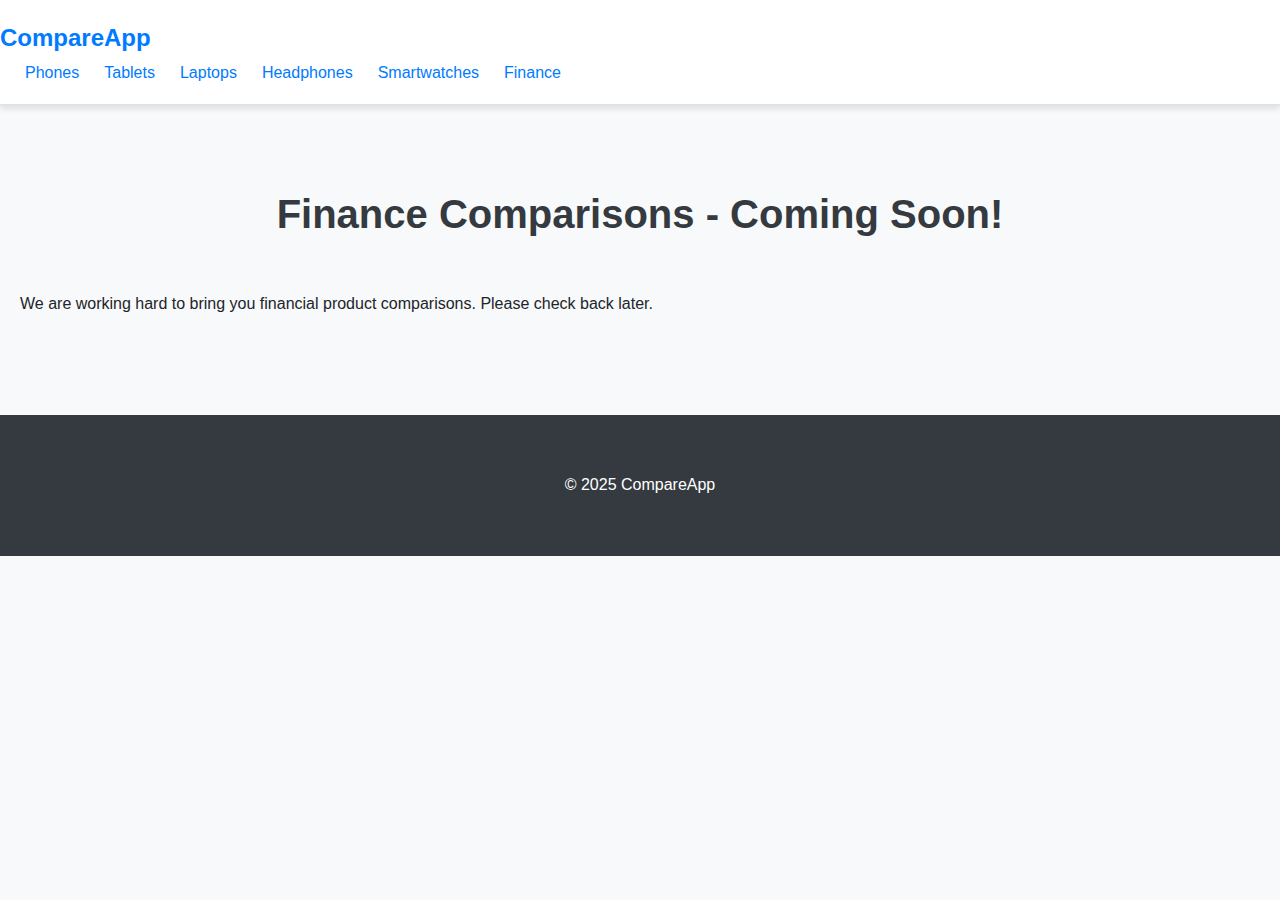
<file: finance/index.html>
<!DOCTYPE html>
<html lang="en">
<head>
    <meta charset="UTF-8">
    <meta name="viewport" content="width=device-width, initial-scale=1.0">
    <title>Finance - Coming Soon - CompareApp</title>
    <meta name="description" content="Finance comparison tools are coming soon.">
    <link rel="stylesheet" href="../css/style.css">
</head>
<body>
    <header>
        <h1><a href="/">CompareApp</a></h1>
        <nav>
            <ul>
                <li><a href="/phones/">Phones</a></li>
                <li><a href="/tablets/">Tablets</a></li>
                <li><a href="/laptops/">Laptops</a></li>
                <li><a href="/headphones/">Headphones</a></li>
                <li><a href="/smartwatches/">Smartwatches</a></li>
                <li><a href="/finance/">Finance</a></li>
            </ul>
        </nav>
    </header>
    <main>
        <h2>Finance Comparisons - Coming Soon!</h2>
        <p>We are working hard to bring you financial product comparisons. Please check back later.</p>
    </main>
    <footer>
        <p>&copy; 2025 CompareApp</p>
    </footer>
</body>
</html>
</file>
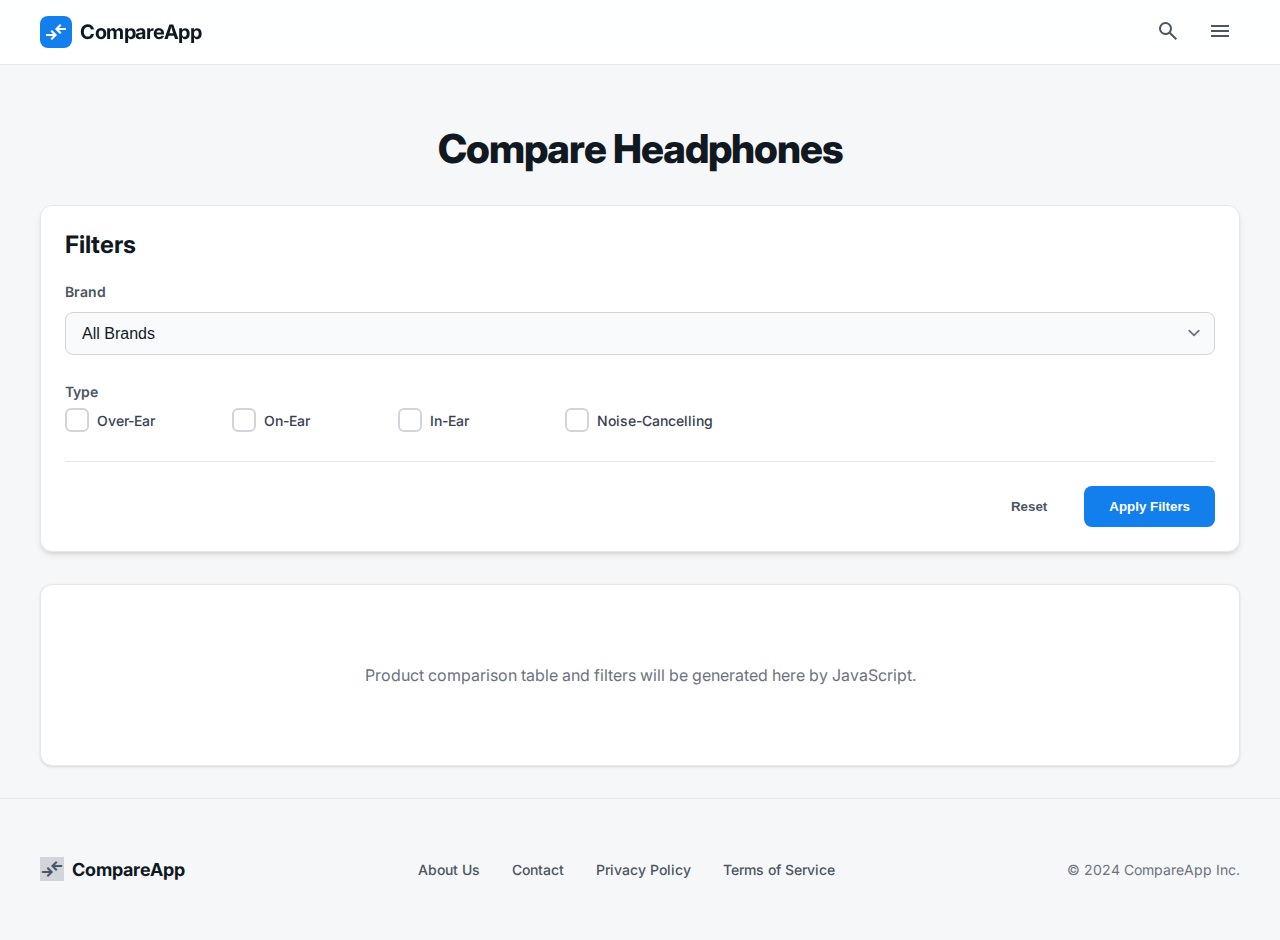
<file: headphones/index.html>
<!DOCTYPE html>
<html lang="en">
<head>
    <meta charset="UTF-8">
    <meta name="viewport" content="width=device-width, initial-scale=1.0">
    <title>Compare Headphones - CompareApp</title>
    <link href="https://fonts.googleapis.com/css2?family=Inter:wght@400;500;600;700;800;900&display=swap" rel="stylesheet">
    <link href="https://fonts.googleapis.com/css2?family=Material+Symbols+Outlined:opsz,wght,FILL,GRAD@20..48,100..700,0..1,-50..200" rel="stylesheet" />
    <link rel="stylesheet" href="hd.css">
</head>
<body>
    <header>
        <div class="container">
            <a href="../index.html" class="logo">
                <div class="logo-icon"><span class="material-symbols-outlined">compare_arrows</span></div>
                <h1 class="logo-text">CompareApp</h1>
            </a>
            <div class="header-actions">
                <button><span class="material-symbols-outlined">search</span></button>
                <button><span class="material-symbols-outlined">menu</span></button>
            </div>
        </div>
    </header>

    <main>
        <div class="container">
            <h1>Compare Headphones</h1>
            <div class="filter-section">
                <h2>Filters</h2>
                <div class="filter-group">
                    <label for="headphone-brand">Brand</label>
                    <select id="headphone-brand">
                        <option>All Brands</option>
                        <option>Sony</option>
                        <option>Bose</option>
                        <option>Sennheiser</option>
                        <option>Apple</option>
                    </select>
                </div>
                <div class="filter-group">
                    <label>Type</label>
                    <div class="checkbox-group">
                        <div class="checkbox-item">
                            <input type="checkbox" id="over-ear" name="type" value="over-ear">
                            <label for="over-ear">Over-Ear</label>
                        </div>
                        <div class="checkbox-item">
                            <input type="checkbox" id="on-ear" name="type" value="on-ear">
                            <label for="on-ear">On-Ear</label>
                        </div>
                        <div class="checkbox-item">
                            <input type="checkbox" id="in-ear" name="type" value="in-ear">
                            <label for="in-ear">In-Ear</label>
                        </div>
                        <div class="checkbox-item">
                            <input type="checkbox" id="noise-cancelling" name="type" value="noise-cancelling">
                            <label for="noise-cancelling">Noise-Cancelling</label>
                        </div>
                    </div>
                </div>
                <div class="filter-buttons">
                    <button class="reset-btn">Reset</button>
                    <button class="apply-btn">Apply Filters</button>
                </div>
            </div>
            <div class="content-placeholder">
                <p>Product comparison table and filters will be generated here by JavaScript.</p>
            </div>
        </div>
    </main>

    <footer>
        <div class="container">
            <div class="footer-logo">
                <div class="logo-icon"><span class="material-symbols-outlined">compare_arrows</span></div>
                <span class="logo-text">CompareApp</span>
            </div>
            <div class="footer-links">
                <a href="#">About Us</a>
                <a href="#">Contact</a>
                <a href="#">Privacy Policy</a>
                <a href="#">Terms of Service</a>
            </div>
            <p class="copyright">© 2024 CompareApp Inc.</p>
        </div>
    </footer>
</body>
</html>
</file>
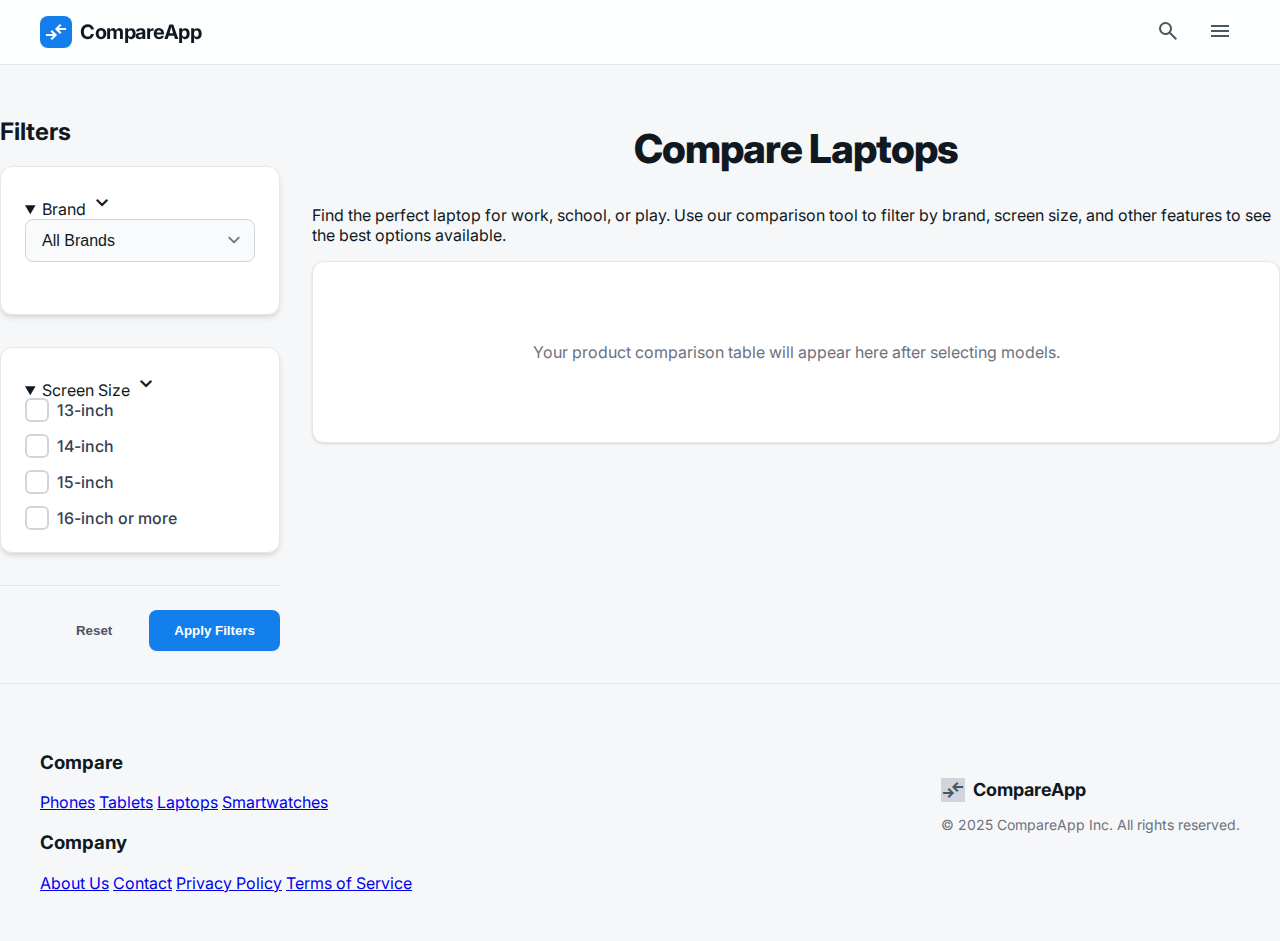
<file: laptops/index.html>
<!DOCTYPE html>
<html lang="en">
<head>
    <meta charset="UTF-8">
    <meta name="viewport" content="width=device-width, initial-scale=1.0">
    <title>Compare Laptops & Find Best Deals | CompareApp</title>
    <meta name="description" content="Use our free laptop comparison tool to compare the latest models from Apple, Dell, HP, and more. Find the best specs, prices, and deals for your next laptop.">
    <link rel="canonical" href="https://www.compareapp.com/laptops/">

    <link href="https://fonts.googleapis.com/css2?family=Inter:wght@400;500;600;700;800;900&display=swap" rel="stylesheet">
    <link href="https://fonts.googleapis.com/css2?family=Material+Symbols+Outlined:opsz,wght,FILL,GRAD@20..48,100..700,0..1,-50..200" rel="stylesheet" />
    <link rel="stylesheet" href="la.css">
    <style>
        .sr-only { position: absolute; width: 1px; height: 1px; padding: 0; margin: -1px; overflow: hidden; clip: rect(0, 0, 0, 0); white-space: nowrap; border-width: 0; }
        .page-layout { display: flex; gap: 2rem; padding-top: 2rem; padding-bottom: 2rem;}
        .filters-sidebar { width: 280px; flex-shrink: 0; }
        main { flex-grow: 1; }
    </style>
</head>
<body>
    <header>
        <div class="container">
            <a href="../index.html" class="logo" aria-label="Back to CompareApp Homepage">
                <div class="logo-icon"><span class="material-symbols-outlined" aria-hidden="true">compare_arrows</span></div>
                <p class="logo-text">CompareApp</p>
            </a>
            <div class="header-actions">
                <button aria-label="Search"><span class="material-symbols-outlined">search</span></button>
                <button aria-label="Open Menu"><span class="material-symbols-outlined">menu</span></button>
            </div>
        </div>
    </header>

    <div class="page-layout container">
        <aside class="filters-sidebar">
            <form>
                <h2>Filters</h2>
                <div class="filter-accordion">
                    <details class="filter-section" open>
                        <summary>
                            <span class="section-title">Brand</span>
                            <span class="material-symbols-outlined icon-toggle">expand_more</span>
                        </summary>
                        <div class="filter-content">
                            <div class="filter-group">
                                <label for="laptop-brand" class="sr-only">Brand</label>
                                <select id="laptop-brand">
                                    <option>All Brands</option>
                                    <option>Apple</option>
                                    <option>Dell</option>
                                    <option>HP</option>
                                    <option>Lenovo</option>
                                </select>
                            </div>
                        </div>
                    </details>
                    <details class="filter-section" open>
                        <summary>
                            <span class="section-title">Screen Size</span>
                            <span class="material-symbols-outlined icon-toggle">expand_more</span>
                        </summary>
                        <div class="filter-content">
                            <div class="checkbox-group">
                                <div class="checkbox-item">
                                    <input type="checkbox" id="size-13" name="size" value="13">
                                    <label for="size-13">13-inch</label>
                                </div>
                                <div class="checkbox-item">
                                    <input type="checkbox" id="size-14" name="size" value="14">
                                    <label for="size-14">14-inch</label>
                                </div>
                                <div class="checkbox-item">
                                    <input type="checkbox" id="size-15" name="size" value="15">
                                    <label for="size-15">15-inch</label>
                                </div>
                                <div class="checkbox-item">
                                    <input type="checkbox" id="size-16" name="size" value="16">
                                    <label for="size-16">16-inch or more</label>
                                </div>
                            </div>
                        </div>
                    </details>
                </div>
                <div class="filter-buttons">
                    <button type="reset" class="reset-btn">Reset</button>
                    <button type="submit" class="apply-btn">Apply Filters</button>
                </div>
            </form>
        </aside>

        <main>
            <section aria-labelledby="page-title">
                <h1 id="page-title">Compare Laptops</h1>
                <p class="page-description">
                    Find the perfect laptop for work, school, or play. Use our comparison tool to filter by brand, screen size, and other features to see the best options available.
                </p>
            </section>
            <section aria-labelledby="comparison-results-title">
                <h2 id="comparison-results-title" class="sr-only">Comparison Results</h2>
                <div class="content-placeholder">
                    <p>Your product comparison table will appear here after selecting models.</p>
                </div>
            </section>
        </main>
    </div>

    <footer>
        <div class="container">
            <nav class="footer-nav" aria-label="Footer Navigation">
                <div class="footer-category-links">
                    <h3>Compare</h3>
                    <a href="../phones/index.html">Phones</a>
                    <a href="../tablets/index.html">Tablets</a>
                    <a href="../laptops/index.html">Laptops</a>
                    <a href="../smartwatches/index.html">Smartwatches</a>
                </div>
                <div class="footer-company-links">
                    <h3>Company</h3>
                    <a href="../about.html">About Us</a>
                    <a href="../contact.html">Contact</a>
                    <a href="../privacy.html">Privacy Policy</a>
                    <a href="../terms.html">Terms of Service</a>
                </div>
            </nav>
            <div class="footer-bottom">
                <div class="footer-logo">
                    <div class="logo-icon"><span class="material-symbols-outlined" aria-hidden="true">compare_arrows</span></div>
                    <span class="logo-text">CompareApp</span>
                </div>
                <p class="copyright">© 2025 CompareApp Inc. All rights reserved.</p>
            </div>
        </div>
    </footer>
</body>
</html>
</file>
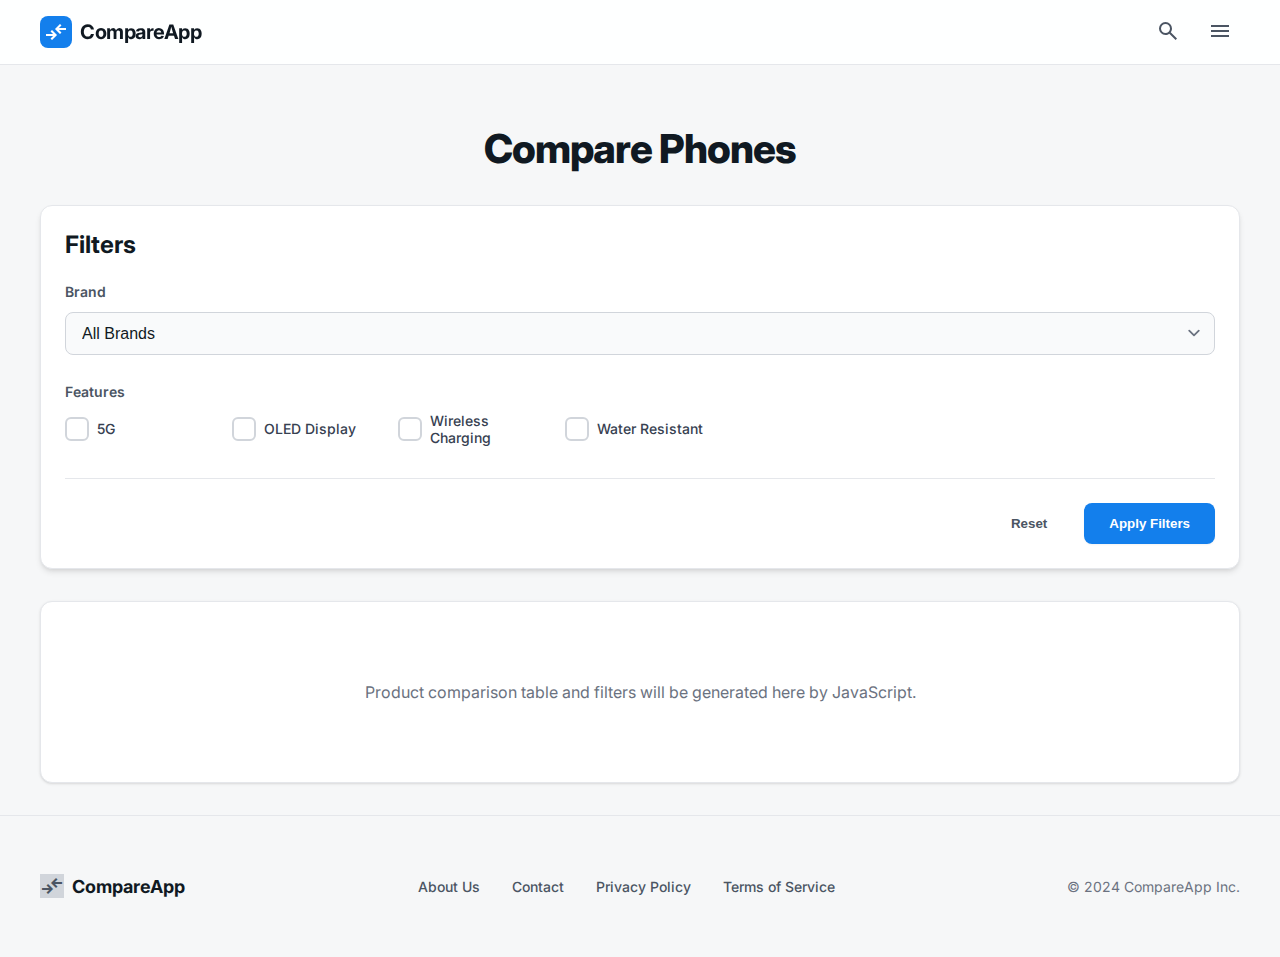
<file: phones/index.html>
<!DOCTYPE html>
<html lang="en">
<head>
    <meta charset="UTF-8">
    <meta name="viewport" content="width=device-width, initial-scale=1.0">
    <title>Compare Phones - CompareApp</title>
    <link href="https://fonts.googleapis.com/css2?family=Inter:wght@400;500;600;700;800;900&display=swap" rel="stylesheet">
    <link href="https://fonts.googleapis.com/css2?family=Material+Symbols+Outlined:opsz,wght,FILL,GRAD@20..48,100..700,0..1,-50..200" rel="stylesheet" />
    <link rel="stylesheet" href="ph.css">
</head>
<body>
    <header>
        <div class="container">
            <a href="../index.html" class="logo">
                <div class="logo-icon"><span class="material-symbols-outlined">compare_arrows</span></div>
                <h1 class="logo-text">CompareApp</h1>
            </a>
            <div class="header-actions">
                <button><span class="material-symbols-outlined">search</span></button>
                <button><span class="material-symbols-outlined">menu</span></button>
            </div>
        </div>
    </header>

    <main>
        <div class="container">
            <h1>Compare Phones</h1>
            <div class="filter-section">
                <h2>Filters</h2>
                <div class="filter-group">
                    <label for="phone-brand">Brand</label>
                    <select id="phone-brand">
                        <option>All Brands</option>
                        <option>Apple</option>
                        <option>Samsung</option>
                        <option>Google</option>
                        <option>OnePlus</option>
                    </select>
                </div>
                <div class="filter-group">
                    <label>Features</label>
                    <div class="checkbox-group">
                        <div class="checkbox-item">
                            <input type="checkbox" id="5g" name="feature" value="5g">
                            <label for="5g">5G</label>
                        </div>
                        <div class="checkbox-item">
                            <input type="checkbox" id="oled" name="feature" value="oled">
                            <label for="oled">OLED Display</label>
                        </div>
                        <div class="checkbox-item">
                            <input type="checkbox" id="wireless" name="feature" value="wireless">
                            <label for="wireless">Wireless Charging</label>
                        </div>
                        <div class="checkbox-item">
                            <input type="checkbox" id="water-resistant" name="feature" value="water-resistant">
                            <label for="water-resistant">Water Resistant</label>
                        </div>
                    </div>
                </div>
                <div class="filter-buttons">
                    <button class="reset-btn">Reset</button>
                    <button class="apply-btn">Apply Filters</button>
                </div>
            </div>
            <div class="content-placeholder">
                <p>Product comparison table and filters will be generated here by JavaScript.</p>
            </div>
        </div>
    </main>

    <footer>
        <div class="container">
            <div class="footer-logo">
                <div class="logo-icon"><span class="material-symbols-outlined">compare_arrows</span></div>
                <span class="logo-text">CompareApp</span>
            </div>
            <div class="footer-links">
                <a href="#">About Us</a>
                <a href="#">Contact</a>
                <a href="#">Privacy Policy</a>
                <a href="#">Terms of Service</a>
            </div>
            <p class="copyright">© 2024 CompareApp Inc.</p>
        </div>
    </footer>
</body>
</html>
</file>
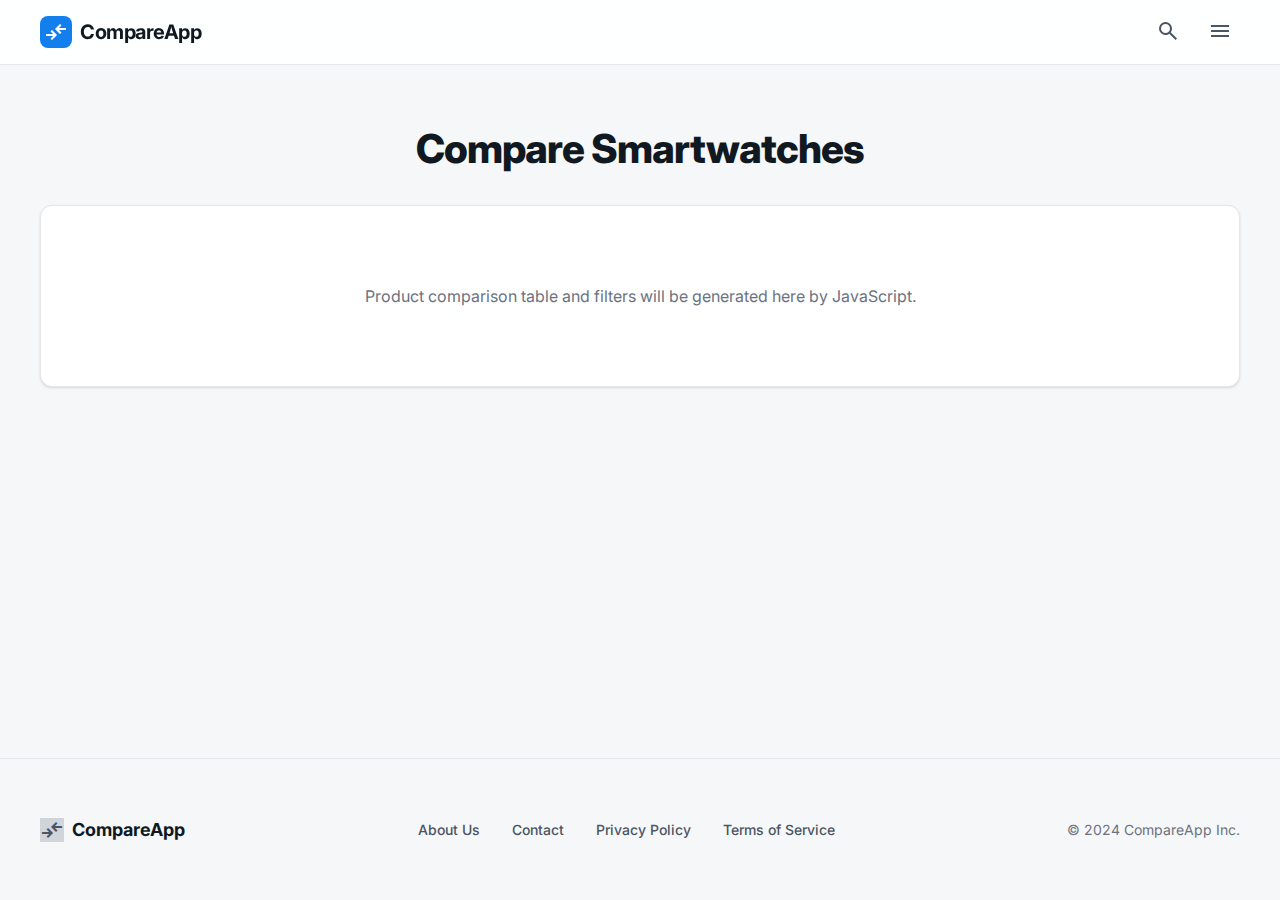
<file: smartwatches/index.html>
<!DOCTYPE html>
<html lang="en">
<head>
    <meta charset="UTF-8">
    <meta name="viewport" content="width=device-width, initial-scale=1.0">
    <title>Compare Smartwatches - CompareApp</title>
    <link href="https://fonts.googleapis.com/css2?family=Inter:wght@400;500;600;700;800;900&display=swap" rel="stylesheet">
    <link href="https://fonts.googleapis.com/css2?family=Material+Symbols+Outlined:opsz,wght,FILL,GRAD@20..48,100..700,0..1,-50..200" rel="stylesheet" />
    <link rel="stylesheet" href="sm.css">
</head>
<body>
    <header>
        <div class="container">
            <a href="../index.html" class="logo">
                <div class="logo-icon"><span class="material-symbols-outlined">compare_arrows</span></div>
                <h1 class="logo-text">CompareApp</h1>
            </a>
            <div class="header-actions">
                <button><span class="material-symbols-outlined">search</span></button>
                <button><span class="material-symbols-outlined">menu</span></button>
            </div>
        </div>
    </header>

    <main>
        <div class="container">
            <h1>Compare Smartwatches</h1>
            <div class="content-placeholder">
                <p>Product comparison table and filters will be generated here by JavaScript.</p>
            </div>
        </div>
    </main>

    <footer>
        <div class="container">
            <div class="footer-logo">
                <div class="logo-icon"><span class="material-symbols-outlined">compare_arrows</span></div>
                <span class="logo-text">CompareApp</span>
            </div>
            <div class="footer-links">
                <a href="#">About Us</a>
                <a href="#">Contact</a>
                <a href="#">Privacy Policy</a>
                <a href="#">Terms of Service</a>
            </div>
            <p class="copyright">© 2024 CompareApp Inc.</p>
        </div>
    </footer>
</body>
</html>
</file>
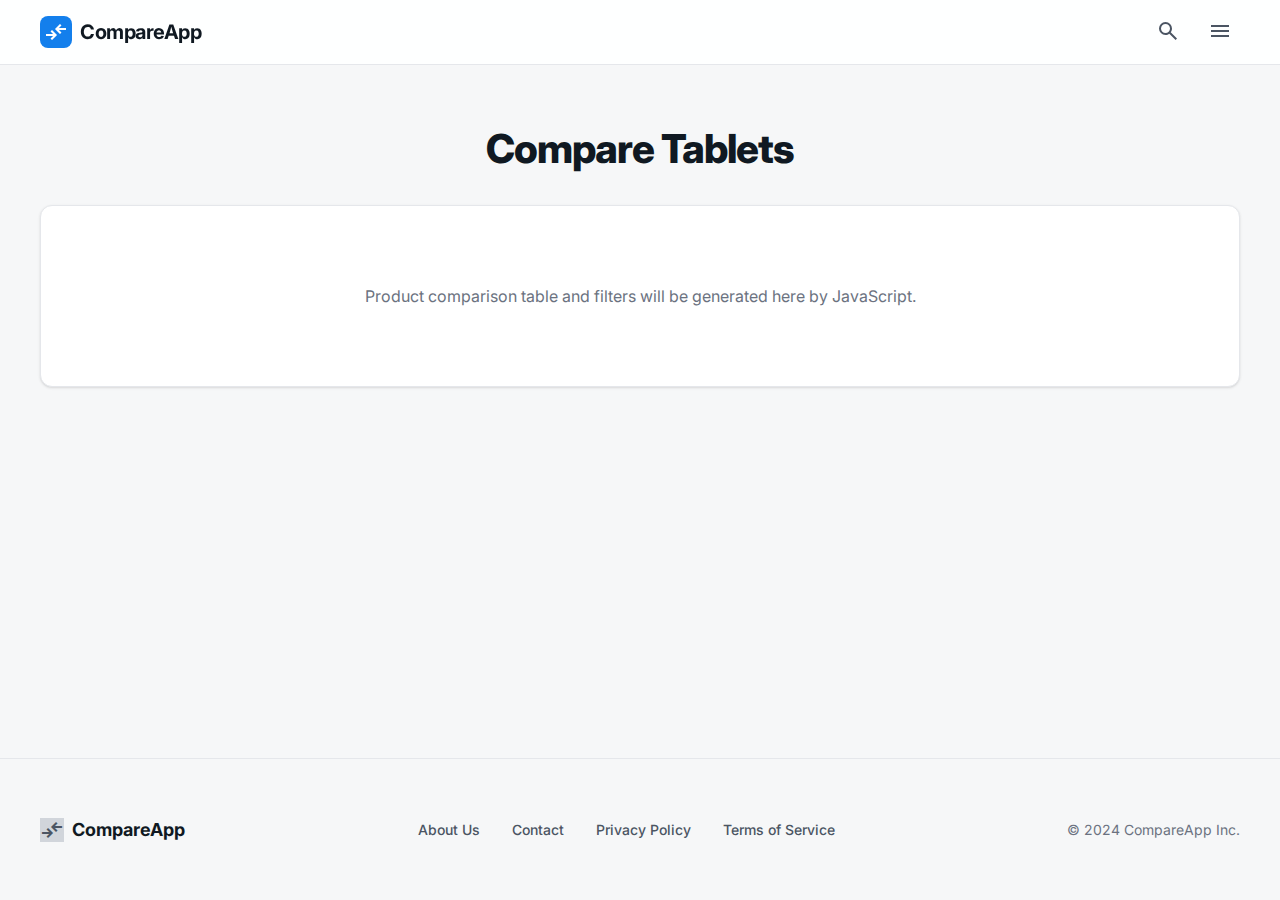
<file: tablets/index.html>
<!DOCTYPE html>
<html lang="en">
<head>
    <meta charset="UTF-8">
    <meta name="viewport" content="width=device-width, initial-scale=1.0">
    <title>Compare Tablets - CompareApp</title>
    <link href="https://fonts.googleapis.com/css2?family=Inter:wght@400;500;600;700;800;900&display=swap" rel="stylesheet">
    <link href="https://fonts.googleapis.com/css2?family=Material+Symbols+Outlined:opsz,wght,FILL,GRAD@20..48,100..700,0..1,-50..200" rel="stylesheet" />
    <link rel="stylesheet" href="ta.css">
</head>
<body>
    <header>
        <div class="container">
            <a href="../index.html" class="logo">
                <div class="logo-icon"><span class="material-symbols-outlined">compare_arrows</span></div>
                <h1 class="logo-text">CompareApp</h1>
            </a>
            <div class="header-actions">
                <button><span class="material-symbols-outlined">search</span></button>
                <button><span class="material-symbols-outlined">menu</span></button>
            </div>
        </div>
    </header>

    <main>
        <div class="container">
            <h1>Compare Tablets</h1>
            <div class="content-placeholder">
                <p>Product comparison table and filters will be generated here by JavaScript.</p>
            </div>
        </div>
    </main>

    <footer>
        <div class="container">
            <div class="footer-logo">
                <div class="logo-icon"><span class="material-symbols-outlined">compare_arrows</span></div>
                <span class="logo-text">CompareApp</span>
            </div>
            <div class="footer-links">
                <a href="#">About Us</a>
                <a href="#">Contact</a>
                <a href="#">Privacy Policy</a>
                <a href="#">Terms of Service</a>
            </div>
            <p class="copyright">© 2024 CompareApp Inc.</p>
        </div>
    </footer>
</body>
</html>
</file>
<file: css/style.css>
:root {
    --primary-color: #007bff;
    --secondary-color: #6c757d;
    --light-gray: #f8f9fa;
    --dark-gray: #343a40;
    --text-color: #212529;
    --white: #fff;
    --border-radius: 8px;
    --box-shadow: 0 4px 6px rgba(0, 0, 0, 0.1);
}

body {
    font-family: 'Segoe UI', Tahoma, Geneva, Verdana, sans-serif;
    line-height: 1.8;
    margin: 0;
    background-color: var(--light-gray);
    color: var(--text-color);
}

.container {
    width: 90%;
    max-width: 1200px;
    margin: 0 auto;
}

header {
    background: var(--white);
    color: var(--text-color);
    padding: 1rem 0;
    border-bottom: 1px solid #dee2e6;
    box-shadow: var(--box-shadow);
    position: sticky;
    top: 0;
    z-index: 1000;
}

header .container {
    display: flex;
    justify-content: space-between;
    align-items: center;
}

header h1 {
    margin: 0;
    font-size: 1.5rem;
}

header a {
    color: var(--primary-color);
    text-decoration: none;
    transition: color 0.3s ease;
}

header a:hover {
    color: var(--dark-gray);
}

nav ul {
    padding: 0;
    list-style: none;
    margin: 0;
    display: flex;
}

nav ul li {
    margin-left: 25px;
}

main {
    padding: 40px 20px;
}

h2 {
    text-align: center;
    margin-bottom: 40px;
    font-size: 2.5rem;
    color: var(--dark-gray);
}

footer {
    text-align: center;
    padding: 40px 20px;
    background: var(--dark-gray);
    color: var(--white);
    margin-top: 40px;
}

/* Cards for categories/products */
.card-container {
    display: grid;
    grid-template-columns: repeat(auto-fit, minmax(280px, 1fr));
    gap: 20px;
}

.card {
    background: var(--white);
    border: 1px solid #dee2e6;
    border-radius: var(--border-radius);
    box-shadow: var(--box-shadow);
    padding: 20px;
    text-align: center;
    transition: transform 0.3s ease, box-shadow 0.3s ease;
}

.card:hover {
    transform: translateY(-5px);
    box-shadow: 0 8px 12px rgba(0, 0, 0, 0.15);
}

.card h3 {
    margin-top: 0;
    color: var(--primary-color);
}

/* Responsive */
@media (max-width: 768px) {
    header .container {
        flex-direction: column;
    }

    nav ul {
        flex-direction: column;
        align-items: center;
        width: 100%;
        margin-top: 1rem;
    }

    nav ul li {
        margin: 10px 0;
    }

    h2 {
        font-size: 2rem;
    }
}
</file>
<file: headphones/hd.css>
/* General Body Styles */
body {
    font-family: 'Inter', sans-serif;
    background-color: #f6f7f8;
    color: #101922;
    margin: 0;
    display: flex;
    flex-direction: column;
    min-height: 100vh;
    overflow-x: hidden;
}

/* Header Styles */
header {
    position: sticky;
    top: 0;
    z-index: 50;
    width: 100%;
    background-color: rgba(255, 255, 255, 0.9);
    backdrop-filter: blur(10px);
    border-bottom: 1px solid #e5e7eb;
}

header .container {
    max-width: 1200px;
    margin: 0 auto;
    padding: 0 1rem;
    display: flex;
    align-items: center;
    justify-content: space-between;
    height: 4rem;
}

header .logo {
    display: flex;
    align-items: center;
    gap: 0.5rem;
    text-decoration: none;
    color: inherit;
}

header .logo-icon {
    width: 2rem;
    height: 2rem;
    border-radius: 0.5rem;
    background-color: #137fec;
    color: white;
    display: flex;
    align-items: center;
    justify-content: center;
}

header .logo-text {
    font-size: 1.25rem;
    font-weight: 700;
    letter-spacing: -0.025em;
}

header .header-actions {
    display: flex;
    align-items: center;
    gap: 0.75rem;
}

header .header-actions button {
    padding: 0.5rem;
    color: #4b5563;
    background: none;
    border: none;
    border-radius: 9999px;
    cursor: pointer;
    transition: color 0.2s, background-color 0.2s;
}

header .header-actions button:hover {
    color: #137fec;
    background-color: #f3f4f6;
}

/* Main Content Styles */
main {
    flex-grow: 1;
}

main .container {
    max-width: 1200px;
    margin: 0 auto;
    padding: 2rem 1rem;
}

main h1 {
    font-size: 2.5rem;
    font-weight: 800;
    letter-spacing: -0.025em;
    margin-bottom: 2rem;
    text-align: center;
}

main .content-placeholder {
    background-color: white;
    border: 1px solid #e5e7eb;
    border-radius: 0.75rem;
    padding: 4rem;
    text-align: center;
    color: #6b7280;
    box-shadow: 0 1px 3px 0 rgb(0 0 0 / 0.1), 0 1px 2px -1px rgb(0 0 0 / 0.1);
}

/* Filter Styles */
.filter-section {
    background-color: #ffffff;
    border-radius: 12px;
    padding: 24px;
    margin-bottom: 2rem;
    border: 1px solid #e5e7eb;
    box-shadow: 0 4px 6px -1px rgb(0 0 0 / 0.1), 0 2px 4px -2px rgb(0 0 0 / 0.1);
    transition: all 0.3s ease-in-out;
}

.filter-section:hover {
    box-shadow: 0 10px 15px -3px rgb(0 0 0 / 0.1), 0 4px 6px -4px rgb(0 0 0 / 0.1);
}

.filter-section h2 {
    font-size: 1.5rem;
    font-weight: 700;
    margin-top: 0;
    margin-bottom: 1.5rem;
    color: #101922;
}

.filter-group {
    margin-bottom: 1.75rem;
}

.filter-group label {
    display: block;
    font-size: 0.875rem;
    font-weight: 600;
    margin-bottom: 0.75rem;
    color: #4b5563;
}

.filter-group select {
    width: 100%;
    padding: 0.75rem 1rem;
    border: 1px solid #d1d5db;
    border-radius: 8px;
    background-color: #f9fafb;
    font-size: 1rem;
    color: #101922;
    appearance: none;
    background-image: url("data:image/svg+xml,%3csvg xmlns='http://www.w3.org/2000/svg' fill='none' viewBox='0 0 20 20'%3e%3cpath stroke='%236b7280' stroke-linecap='round' stroke-linejoin='round' stroke-width='1.5' d='M6 8l4 4 4-4'/%3e%3c/svg%3e");
    background-position: right 0.5rem center;
    background-repeat: no-repeat;
    background-size: 1.5em 1.5em;
    transition: border-color 0.2s, box-shadow 0.2s;
}

.filter-group select:focus {
    outline: none;
    border-color: #137fec;
    box-shadow: 0 0 0 3px rgba(19, 127, 236, 0.2);
}

.checkbox-group {
    display: grid;
    grid-template-columns: repeat(auto-fill, minmax(150px, 1fr));
    gap: 1rem;
}

.checkbox-item {
    display: flex;
    align-items: center;
    position: relative;
}

.checkbox-item input[type="checkbox"] {
    opacity: 0;
    position: absolute;
    width: 100%;
    height: 100%;
    cursor: pointer;
}

.checkbox-item label {
    font-weight: 500;
    color: #374151;
    padding-left: 2rem;
    position: relative;
    cursor: pointer;
    margin-bottom: 0;
    display: inline-block;
    transition: color 0.2s;
}

.checkbox-item label::before {
    content: '';
    position: absolute;
    left: 0;
    top: 50%;
    transform: translateY(-50%);
    width: 1.25rem;
    height: 1.25rem;
    border: 2px solid #d1d5db;
    border-radius: 6px;
    background-color: #fff;
    transition: all 0.2s;
}

.checkbox-item label::after {
    content: '\\2713';
    font-size: 1rem;
    font-weight: bold;
    color: white;
    position: absolute;
    left: 0.25rem;
    top: 50%;
    transform: translateY(-50%) scale(0);
    transition: transform 0.2s ease-in-out;
}

.checkbox-item input[type="checkbox"]:checked + label::before {
    background-color: #137fec;
    border-color: #137fec;
}

.checkbox-item input[type="checkbox"]:checked + label::after {
    transform: translateY(-50%) scale(1);
}

.checkbox-item input[type="checkbox"]:focus + label::before {
    box-shadow: 0 0 0 3px rgba(19, 127, 236, 0.2);
}

.checkbox-item:hover label {
    color: #137fec;
}

.filter-buttons {
    display: flex;
    gap: 0.75rem;
    justify-content: flex-end;
    margin-top: 2rem;
    border-top: 1px solid #e5e7eb;
    padding-top: 1.5rem;
}

.filter-buttons button {
    padding: 0.75rem 1.5rem;
    border-radius: 8px;
    font-weight: 600;
    cursor: pointer;
    border: 1px solid transparent;
    transition: all 0.2s;
}

.filter-buttons .apply-btn {
    background-color: #137fec;
    color: white;
    box-shadow: 0 1px 2px 0 rgb(0 0 0 / 0.05);
}

.filter-buttons .apply-btn:hover {
    background-color: #0d6efd;
    box-shadow: 0 4px 6px -1px rgb(0 0 0 / 0.1), 0 2px 4px -2px rgb(0 0 0 / 0.1);
    transform: translateY(-2px);
}

.filter-buttons .reset-btn {
    background-color: transparent;
    color: #4b5563;
}

.filter-buttons .reset-btn:hover {
    background-color: #f3f4f6;
    color: #101922;
}

/* Footer Styles */
footer {
    background-color: #f6f7f8;
    border-top: 1px solid #e5e7eb;
    padding: 3rem 0;
}

footer .container {
    max-width: 1200px;
    margin: 0 auto;
    padding: 0 1rem;
    display: flex;
    flex-direction: column;
    align-items: center;
    gap: 1.5rem;
}

@media (min-width: 768px) {
    footer .container {
        flex-direction: row;
        justify-content: space-between;
    }
}

footer .footer-logo {
    display: flex;
    align-items: center;
    gap: 0.5rem;
}

footer .footer-logo .logo-icon {
    width: 1.5rem;
    height: 1.5rem;
    background-color: #d1d5db;
    color: #4b5563;
}

footer .footer-logo .logo-text {
    font-size: 1.125rem;
    font-weight: 700;
}

footer .footer-links {
    display: flex;
    flex-wrap: wrap;
    justify-content: center;
    gap: 2rem;
    font-size: 0.875rem;
    font-weight: 500;
    color: #4b5563;
}

footer .footer-links a {
    color: inherit;
    text-decoration: none;
    transition: color 0.2s;
}

footer .footer-links a:hover {
    color: #137fec;
}

footer .copyright {
    font-size: 0.875rem;
    color: #6b7280;
}
</file>
<file: laptops/la.css>
/* General Body Styles */
body {
    font-family: 'Inter', sans-serif;
    background-color: #f6f7f8;
    color: #101922;
    margin: 0;
    display: flex;
    flex-direction: column;
    min-height: 100vh;
    overflow-x: hidden;
}

/* Header Styles */
header {
    position: sticky;
    top: 0;
    z-index: 50;
    width: 100%;
    background-color: rgba(255, 255, 255, 0.9);
    backdrop-filter: blur(10px);
    border-bottom: 1px solid #e5e7eb;
}

header .container {
    max-width: 1200px;
    margin: 0 auto;
    padding: 0 1rem;
    display: flex;
    align-items: center;
    justify-content: space-between;
    height: 4rem;
}

header .logo {
    display: flex;
    align-items: center;
    gap: 0.5rem;
    text-decoration: none;
    color: inherit;
}

header .logo-icon {
    width: 2rem;
    height: 2rem;
    border-radius: 0.5rem;
    background-color: #137fec;
    color: white;
    display: flex;
    align-items: center;
    justify-content: center;
}

header .logo-text {
    font-size: 1.25rem;
    font-weight: 700;
    letter-spacing: -0.025em;
}

header .header-actions {
    display: flex;
    align-items: center;
    gap: 0.75rem;
}

header .header-actions button {
    padding: 0.5rem;
    color: #4b5563;
    background: none;
    border: none;
    border-radius: 9999px;
    cursor: pointer;
    transition: color 0.2s, background-color 0.2s;
}

header .header-actions button:hover {
    color: #137fec;
    background-color: #f3f4f6;
}

/* Main Content Styles */
main {
    flex-grow: 1;
}

main .container {
    max-width: 1200px;
    margin: 0 auto;
    padding: 2rem 1rem;
}

main h1 {
    font-size: 2.5rem;
    font-weight: 800;
    letter-spacing: -0.025em;
    margin-bottom: 2rem;
    text-align: center;
}

main .content-placeholder {
    background-color: white;
    border: 1px solid #e5e7eb;
    border-radius: 0.75rem;
    padding: 4rem;
    text-align: center;
    color: #6b7280;
    box-shadow: 0 1px 3px 0 rgb(0 0 0 / 0.1), 0 1px 2px -1px rgb(0 0 0 / 0.1);
}

/* Filter Styles */
.filter-section {
    background-color: #ffffff;
    border-radius: 12px;
    padding: 24px;
    margin-bottom: 2rem;
    border: 1px solid #e5e7eb;
    box-shadow: 0 4px 6px -1px rgb(0 0 0 / 0.1), 0 2px 4px -2px rgb(0 0 0 / 0.1);
    transition: all 0.3s ease-in-out;
}

.filter-section:hover {
    box-shadow: 0 10px 15px -3px rgb(0 0 0 / 0.1), 0 4px 6px -4px rgb(0 0 0 / 0.1);
}

.filter-section h2 {
    font-size: 1.5rem;
    font-weight: 700;
    margin-top: 0;
    margin-bottom: 1.5rem;
    color: #101922;
}

.filter-group {
    margin-bottom: 1.75rem;
}

.filter-group label {
    display: block;
    font-size: 0.875rem;
    font-weight: 600;
    margin-bottom: 0.75rem;
    color: #4b5563;
}

.filter-group select {
    width: 100%;
    padding: 0.75rem 1rem;
    border: 1px solid #d1d5db;
    border-radius: 8px;
    background-color: #f9fafb;
    font-size: 1rem;
    color: #101922;
    appearance: none;
    background-image: url("data:image/svg+xml,%3csvg xmlns='http://www.w3.org/2000/svg' fill='none' viewBox='0 0 20 20'%3e%3cpath stroke='%236b7280' stroke-linecap='round' stroke-linejoin='round' stroke-width='1.5' d='M6 8l4 4 4-4'/%3e%3c/svg%3e");
    background-position: right 0.5rem center;
    background-repeat: no-repeat;
    background-size: 1.5em 1.5em;
    transition: border-color 0.2s, box-shadow 0.2s;
}

.filter-group select:focus {
    outline: none;
    border-color: #137fec;
    box-shadow: 0 0 0 3px rgba(19, 127, 236, 0.2);
}

.checkbox-group {
    display: grid;
    grid-template-columns: repeat(auto-fill, minmax(150px, 1fr));
    gap: 1rem;
}

.checkbox-item {
    display: flex;
    align-items: center;
    position: relative;
}

.checkbox-item input[type="checkbox"] {
    opacity: 0;
    position: absolute;
    width: 100%;
    height: 100%;
    cursor: pointer;
}

.checkbox-item label {
    font-weight: 500;
    color: #374151;
    padding-left: 2rem;
    position: relative;
    cursor: pointer;
    margin-bottom: 0;
    display: inline-block;
    transition: color 0.2s;
}

.checkbox-item label::before {
    content: '';
    position: absolute;
    left: 0;
    top: 50%;
    transform: translateY(-50%);
    width: 1.25rem;
    height: 1.25rem;
    border: 2px solid #d1d5db;
    border-radius: 6px;
    background-color: #fff;
    transition: all 0.2s;
}

.checkbox-item label::after {
    content: '\\2713';
    font-size: 1rem;
    font-weight: bold;
    color: white;
    position: absolute;
    left: 0.25rem;
    top: 50%;
    transform: translateY(-50%) scale(0);
    transition: transform 0.2s ease-in-out;
}

.checkbox-item input[type="checkbox"]:checked + label::before {
    background-color: #137fec;
    border-color: #137fec;
}

.checkbox-item input[type="checkbox"]:checked + label::after {
    transform: translateY(-50%) scale(1);
}

.checkbox-item input[type="checkbox"]:focus + label::before {
    box-shadow: 0 0 0 3px rgba(19, 127, 236, 0.2);
}

.checkbox-item:hover label {
    color: #137fec;
}

.filter-buttons {
    display: flex;
    gap: 0.75rem;
    justify-content: flex-end;
    margin-top: 2rem;
    border-top: 1px solid #e5e7eb;
    padding-top: 1.5rem;
}

.filter-buttons button {
    padding: 0.75rem 1.5rem;
    border-radius: 8px;
    font-weight: 600;
    cursor: pointer;
    border: 1px solid transparent;
    transition: all 0.2s;
}

.filter-buttons .apply-btn {
    background-color: #137fec;
    color: white;
    box-shadow: 0 1px 2px 0 rgb(0 0 0 / 0.05);
}

.filter-buttons .apply-btn:hover {
    background-color: #0d6efd;
    box-shadow: 0 4px 6px -1px rgb(0 0 0 / 0.1), 0 2px 4px -2px rgb(0 0 0 / 0.1);
    transform: translateY(-2px);
}

.filter-buttons .reset-btn {
    background-color: transparent;
    color: #4b5563;
}

.filter-buttons .reset-btn:hover {
    background-color: #f3f4f6;
    color: #101922;
}

/* Footer Styles */
footer {
    background-color: #f6f7f8;
    border-top: 1px solid #e5e7eb;
    padding: 3rem 0;
}

footer .container {
    max-width: 1200px;
    margin: 0 auto;
    padding: 0 1rem;
    display: flex;
    flex-direction: column;
    align-items: center;
    gap: 1.5rem;
}

@media (min-width: 768px) {
    footer .container {
        flex-direction: row;
        justify-content: space-between;
    }
}

footer .footer-logo {
    display: flex;
    align-items: center;
    gap: 0.5rem;
}

footer .footer-logo .logo-icon {
    width: 1.5rem;
    height: 1.5rem;
    background-color: #d1d5db;
    color: #4b5563;
}

footer .footer-logo .logo-text {
    font-size: 1.125rem;
    font-weight: 700;
}

footer .footer-links {
    display: flex;
    flex-wrap: wrap;
    justify-content: center;
    gap: 2rem;
    font-size: 0.875rem;
    font-weight: 500;
    color: #4b5563;
}

footer .footer-links a {
    color: inherit;
    text-decoration: none;
    transition: color 0.2s;
}

footer .footer-links a:hover {
    color: #137fec;
}

footer .copyright {
    font-size: 0.875rem;
    color: #6b7280;
}
</file>
<file: phones/ph.css>
/* General Body Styles */
body {
    font-family: 'Inter', sans-serif;
    background-color: #f6f7f8;
    color: #101922;
    margin: 0;
    display: flex;
    flex-direction: column;
    min-height: 100vh;
    overflow-x: hidden;
}

/* Header Styles */
header {
    position: sticky;
    top: 0;
    z-index: 50;
    width: 100%;
    background-color: rgba(255, 255, 255, 0.9);
    backdrop-filter: blur(10px);
    border-bottom: 1px solid #e5e7eb;
}

header .container {
    max-width: 1200px;
    margin: 0 auto;
    padding: 0 1rem;
    display: flex;
    align-items: center;
    justify-content: space-between;
    height: 4rem;
}

header .logo {
    display: flex;
    align-items: center;
    gap: 0.5rem;
    text-decoration: none;
    color: inherit;
}

header .logo-icon {
    width: 2rem;
    height: 2rem;
    border-radius: 0.5rem;
    background-color: #137fec;
    color: white;
    display: flex;
    align-items: center;
    justify-content: center;
}

header .logo-text {
    font-size: 1.25rem;
    font-weight: 700;
    letter-spacing: -0.025em;
}

header .header-actions {
    display: flex;
    align-items: center;
    gap: 0.75rem;
}

header .header-actions button {
    padding: 0.5rem;
    color: #4b5563;
    background: none;
    border: none;
    border-radius: 9999px;
    cursor: pointer;
    transition: color 0.2s, background-color 0.2s;
}

header .header-actions button:hover {
    color: #137fec;
    background-color: #f3f4f6;
}

/* Main Content Styles */
main {
    flex-grow: 1;
}

main .container {
    max-width: 1200px;
    margin: 0 auto;
    padding: 2rem 1rem;
}

main h1 {
    font-size: 2.5rem;
    font-weight: 800;
    letter-spacing: -0.025em;
    margin-bottom: 2rem;
    text-align: center;
}

main .content-placeholder {
    background-color: white;
    border: 1px solid #e5e7eb;
    border-radius: 0.75rem;
    padding: 4rem;
    text-align: center;
    color: #6b7280;
    box-shadow: 0 1px 3px 0 rgb(0 0 0 / 0.1), 0 1px 2px -1px rgb(0 0 0 / 0.1);
}

/* Filter Styles */
.filter-section {
    background-color: #ffffff;
    border-radius: 12px;
    padding: 24px;
    margin-bottom: 2rem;
    border: 1px solid #e5e7eb;
    box-shadow: 0 4px 6px -1px rgb(0 0 0 / 0.1), 0 2px 4px -2px rgb(0 0 0 / 0.1);
    transition: all 0.3s ease-in-out;
}

.filter-section:hover {
    box-shadow: 0 10px 15px -3px rgb(0 0 0 / 0.1), 0 4px 6px -4px rgb(0 0 0 / 0.1);
}

.filter-section h2 {
    font-size: 1.5rem;
    font-weight: 700;
    margin-top: 0;
    margin-bottom: 1.5rem;
    color: #101922;
}

.filter-group {
    margin-bottom: 1.75rem;
}

.filter-group label {
    display: block;
    font-size: 0.875rem;
    font-weight: 600;
    margin-bottom: 0.75rem;
    color: #4b5563;
}

.filter-group select {
    width: 100%;
    padding: 0.75rem 1rem;
    border: 1px solid #d1d5db;
    border-radius: 8px;
    background-color: #f9fafb;
    font-size: 1rem;
    color: #101922;
    appearance: none;
    background-image: url("data:image/svg+xml,%3csvg xmlns='http://www.w3.org/2000/svg' fill='none' viewBox='0 0 20 20'%3e%3cpath stroke='%236b7280' stroke-linecap='round' stroke-linejoin='round' stroke-width='1.5' d='M6 8l4 4 4-4'/%3e%3c/svg%3e");
    background-position: right 0.5rem center;
    background-repeat: no-repeat;
    background-size: 1.5em 1.5em;
    transition: border-color 0.2s, box-shadow 0.2s;
}

.filter-group select:focus {
    outline: none;
    border-color: #137fec;
    box-shadow: 0 0 0 3px rgba(19, 127, 236, 0.2);
}

.checkbox-group {
    display: grid;
    grid-template-columns: repeat(auto-fill, minmax(150px, 1fr));
    gap: 1rem;
}

.checkbox-item {
    display: flex;
    align-items: center;
    position: relative;
}

.checkbox-item input[type="checkbox"] {
    opacity: 0;
    position: absolute;
    width: 100%;
    height: 100%;
    cursor: pointer;
}

.checkbox-item label {
    font-weight: 500;
    color: #374151;
    padding-left: 2rem;
    position: relative;
    cursor: pointer;
    margin-bottom: 0;
    display: inline-block;
    transition: color 0.2s;
}

.checkbox-item label::before {
    content: '';
    position: absolute;
    left: 0;
    top: 50%;
    transform: translateY(-50%);
    width: 1.25rem;
    height: 1.25rem;
    border: 2px solid #d1d5db;
    border-radius: 6px;
    background-color: #fff;
    transition: all 0.2s;
}

.checkbox-item label::after {
    content: '\\2713';
    font-size: 1rem;
    font-weight: bold;
    color: white;
    position: absolute;
    left: 0.25rem;
    top: 50%;
    transform: translateY(-50%) scale(0);
    transition: transform 0.2s ease-in-out;
}

.checkbox-item input[type="checkbox"]:checked + label::before {
    background-color: #137fec;
    border-color: #137fec;
}

.checkbox-item input[type="checkbox"]:checked + label::after {
    transform: translateY(-50%) scale(1);
}

.checkbox-item input[type="checkbox"]:focus + label::before {
    box-shadow: 0 0 0 3px rgba(19, 127, 236, 0.2);
}

.checkbox-item:hover label {
    color: #137fec;
}

.filter-buttons {
    display: flex;
    gap: 0.75rem;
    justify-content: flex-end;
    margin-top: 2rem;
    border-top: 1px solid #e5e7eb;
    padding-top: 1.5rem;
}

.filter-buttons button {
    padding: 0.75rem 1.5rem;
    border-radius: 8px;
    font-weight: 600;
    cursor: pointer;
    border: 1px solid transparent;
    transition: all 0.2s;
}

.filter-buttons .apply-btn {
    background-color: #137fec;
    color: white;
    box-shadow: 0 1px 2px 0 rgb(0 0 0 / 0.05);
}

.filter-buttons .apply-btn:hover {
    background-color: #0d6efd;
    box-shadow: 0 4px 6px -1px rgb(0 0 0 / 0.1), 0 2px 4px -2px rgb(0 0 0 / 0.1);
    transform: translateY(-2px);
}

.filter-buttons .reset-btn {
    background-color: transparent;
    color: #4b5563;
}

.filter-buttons .reset-btn:hover {
    background-color: #f3f4f6;
    color: #101922;
}

/* Footer Styles */
footer {
    background-color: #f6f7f8;
    border-top: 1px solid #e5e7eb;
    padding: 3rem 0;
}

footer .container {
    max-width: 1200px;
    margin: 0 auto;
    padding: 0 1rem;
    display: flex;
    flex-direction: column;
    align-items: center;
    gap: 1.5rem;
}

@media (min-width: 768px) {
    footer .container {
        flex-direction: row;
        justify-content: space-between;
    }
}

footer .footer-logo {
    display: flex;
    align-items: center;
    gap: 0.5rem;
}

footer .footer-logo .logo-icon {
    width: 1.5rem;
    height: 1.5rem;
    background-color: #d1d5db;
    color: #4b5563;
}

footer .footer-logo .logo-text {
    font-size: 1.125rem;
    font-weight: 700;
}

footer .footer-links {
    display: flex;
    flex-wrap: wrap;
    justify-content: center;
    gap: 2rem;
    font-size: 0.875rem;
    font-weight: 500;
    color: #4b5563;
}

footer .footer-links a {
    color: inherit;
    text-decoration: none;
    transition: color 0.2s;
}

footer .footer-links a:hover {
    color: #137fec;
}

footer .copyright {
    font-size: 0.875rem;
    color: #6b7280;
}
</file>
<file: smartwatches/sm.css>
/* General Body Styles */
body {
    font-family: 'Inter', sans-serif;
    background-color: #f6f7f8;
    color: #101922;
    margin: 0;
    display: flex;
    flex-direction: column;
    min-height: 100vh;
    overflow-x: hidden;
}

/* Header Styles */
header {
    position: sticky;
    top: 0;
    z-index: 50;
    width: 100%;
    background-color: rgba(255, 255, 255, 0.9);
    backdrop-filter: blur(10px);
    border-bottom: 1px solid #e5e7eb;
}

header .container {
    max-width: 1200px;
    margin: 0 auto;
    padding: 0 1rem;
    display: flex;
    align-items: center;
    justify-content: space-between;
    height: 4rem;
}

header .logo {
    display: flex;
    align-items: center;
    gap: 0.5rem;
    text-decoration: none;
    color: inherit;
}

header .logo-icon {
    width: 2rem;
    height: 2rem;
    border-radius: 0.5rem;
    background-color: #137fec;
    color: white;
    display: flex;
    align-items: center;
    justify-content: center;
}

header .logo-text {
    font-size: 1.25rem;
    font-weight: 700;
    letter-spacing: -0.025em;
}

header .header-actions {
    display: flex;
    align-items: center;
    gap: 0.75rem;
}

header .header-actions button {
    padding: 0.5rem;
    color: #4b5563;
    background: none;
    border: none;
    border-radius: 9999px;
    cursor: pointer;
    transition: color 0.2s, background-color 0.2s;
}

header .header-actions button:hover {
    color: #137fec;
    background-color: #f3f4f6;
}

/* Main Content Styles */
main {
    flex-grow: 1;
}

main .container {
    max-width: 1200px;
    margin: 0 auto;
    padding: 2rem 1rem;
}

main h1 {
    font-size: 2.5rem;
    font-weight: 800;
    letter-spacing: -0.025em;
    margin-bottom: 2rem;
    text-align: center;
}

main .content-placeholder {
    background-color: white;
    border: 1px solid #e5e7eb;
    border-radius: 0.75rem;
    padding: 4rem;
    text-align: center;
    color: #6b7280;
    box-shadow: 0 1px 3px 0 rgb(0 0 0 / 0.1), 0 1px 2px -1px rgb(0 0 0 / 0.1);
}

/* Filter Styles */
.filter-section {
    background-color: #ffffff;
    border-radius: 12px;
    padding: 24px;
    margin-bottom: 2rem;
    border: 1px solid #e5e7eb;
    box-shadow: 0 4px 6px -1px rgb(0 0 0 / 0.1), 0 2px 4px -2px rgb(0 0 0 / 0.1);
    transition: all 0.3s ease-in-out;
}

.filter-section:hover {
    box-shadow: 0 10px 15px -3px rgb(0 0 0 / 0.1), 0 4px 6px -4px rgb(0 0 0 / 0.1);
}

.filter-section h2 {
    font-size: 1.5rem;
    font-weight: 700;
    margin-top: 0;
    margin-bottom: 1.5rem;
    color: #101922;
}

.filter-group {
    margin-bottom: 1.75rem;
}

.filter-group label {
    display: block;
    font-size: 0.875rem;
    font-weight: 600;
    margin-bottom: 0.75rem;
    color: #4b5563;
}

.filter-group select {
    width: 100%;
    padding: 0.75rem 1rem;
    border: 1px solid #d1d5db;
    border-radius: 8px;
    background-color: #f9fafb;
    font-size: 1rem;
    color: #101922;
    appearance: none;
    background-image: url("data:image/svg+xml,%3csvg xmlns='http://www.w3.org/2000/svg' fill='none' viewBox='0 0 20 20'%3e%3cpath stroke='%236b7280' stroke-linecap='round' stroke-linejoin='round' stroke-width='1.5' d='M6 8l4 4 4-4'/%3e%3c/svg%3e");
    background-position: right 0.5rem center;
    background-repeat: no-repeat;
    background-size: 1.5em 1.5em;
    transition: border-color 0.2s, box-shadow 0.2s;
}

.filter-group select:focus {
    outline: none;
    border-color: #137fec;
    box-shadow: 0 0 0 3px rgba(19, 127, 236, 0.2);
}

.checkbox-group {
    display: grid;
    grid-template-columns: repeat(auto-fill, minmax(150px, 1fr));
    gap: 1rem;
}

.checkbox-item {
    display: flex;
    align-items: center;
    position: relative;
}

.checkbox-item input[type="checkbox"] {
    opacity: 0;
    position: absolute;
    width: 100%;
    height: 100%;
    cursor: pointer;
}

.checkbox-item label {
    font-weight: 500;
    color: #374151;
    padding-left: 2rem;
    position: relative;
    cursor: pointer;
    margin-bottom: 0;
    display: inline-block;
    transition: color 0.2s;
}

.checkbox-item label::before {
    content: '';
    position: absolute;
    left: 0;
    top: 50%;
    transform: translateY(-50%);
    width: 1.25rem;
    height: 1.25rem;
    border: 2px solid #d1d5db;
    border-radius: 6px;
    background-color: #fff;
    transition: all 0.2s;
}

.checkbox-item label::after {
    content: '\\2713';
    font-size: 1rem;
    font-weight: bold;
    color: white;
    position: absolute;
    left: 0.25rem;
    top: 50%;
    transform: translateY(-50%) scale(0);
    transition: transform 0.2s ease-in-out;
}

.checkbox-item input[type="checkbox"]:checked + label::before {
    background-color: #137fec;
    border-color: #137fec;
}

.checkbox-item input[type="checkbox"]:checked + label::after {
    transform: translateY(-50%) scale(1);
}

.checkbox-item input[type="checkbox"]:focus + label::before {
    box-shadow: 0 0 0 3px rgba(19, 127, 236, 0.2);
}

.checkbox-item:hover label {
    color: #137fec;
}

.filter-buttons {
    display: flex;
    gap: 0.75rem;
    justify-content: flex-end;
    margin-top: 2rem;
    border-top: 1px solid #e5e7eb;
    padding-top: 1.5rem;
}

.filter-buttons button {
    padding: 0.75rem 1.5rem;
    border-radius: 8px;
    font-weight: 600;
    cursor: pointer;
    border: 1px solid transparent;
    transition: all 0.2s;
}

.filter-buttons .apply-btn {
    background-color: #137fec;
    color: white;
    box-shadow: 0 1px 2px 0 rgb(0 0 0 / 0.05);
}

.filter-buttons .apply-btn:hover {
    background-color: #0d6efd;
    box-shadow: 0 4px 6px -1px rgb(0 0 0 / 0.1), 0 2px 4px -2px rgb(0 0 0 / 0.1);
    transform: translateY(-2px);
}

.filter-buttons .reset-btn {
    background-color: transparent;
    color: #4b5563;
}

.filter-buttons .reset-btn:hover {
    background-color: #f3f4f6;
    color: #101922;
}

/* Footer Styles */
footer {
    background-color: #f6f7f8;
    border-top: 1px solid #e5e7eb;
    padding: 3rem 0;
}

footer .container {
    max-width: 1200px;
    margin: 0 auto;
    padding: 0 1rem;
    display: flex;
    flex-direction: column;
    align-items: center;
    gap: 1.5rem;
}

@media (min-width: 768px) {
    footer .container {
        flex-direction: row;
        justify-content: space-between;
    }
}

footer .footer-logo {
    display: flex;
    align-items: center;
    gap: 0.5rem;
}

footer .footer-logo .logo-icon {
    width: 1.5rem;
    height: 1.5rem;
    background-color: #d1d5db;
    color: #4b5563;
}

footer .footer-logo .logo-text {
    font-size: 1.125rem;
    font-weight: 700;
}

footer .footer-links {
    display: flex;
    flex-wrap: wrap;
    justify-content: center;
    gap: 2rem;
    font-size: 0.875rem;
    font-weight: 500;
    color: #4b5563;
}

footer .footer-links a {
    color: inherit;
    text-decoration: none;
    transition: color 0.2s;
}

footer .footer-links a:hover {
    color: #137fec;
}

footer .copyright {
    font-size: 0.875rem;
    color: #6b7280;
}
</file>
<file: tablets/ta.css>
/* General Body Styles */
body {
    font-family: 'Inter', sans-serif;
    background-color: #f6f7f8;
    color: #101922;
    margin: 0;
    display: flex;
    flex-direction: column;
    min-height: 100vh;
    overflow-x: hidden;
}

/* Header Styles */
header {
    position: sticky;
    top: 0;
    z-index: 50;
    width: 100%;
    background-color: rgba(255, 255, 255, 0.9);
    backdrop-filter: blur(10px);
    border-bottom: 1px solid #e5e7eb;
}

header .container {
    max-width: 1200px;
    margin: 0 auto;
    padding: 0 1rem;
    display: flex;
    align-items: center;
    justify-content: space-between;
    height: 4rem;
}

header .logo {
    display: flex;
    align-items: center;
    gap: 0.5rem;
    text-decoration: none;
    color: inherit;
}

header .logo-icon {
    width: 2rem;
    height: 2rem;
    border-radius: 0.5rem;
    background-color: #137fec;
    color: white;
    display: flex;
    align-items: center;
    justify-content: center;
}

header .logo-text {
    font-size: 1.25rem;
    font-weight: 700;
    letter-spacing: -0.025em;
}

header .header-actions {
    display: flex;
    align-items: center;
    gap: 0.75rem;
}

header .header-actions button {
    padding: 0.5rem;
    color: #4b5563;
    background: none;
    border: none;
    border-radius: 9999px;
    cursor: pointer;
    transition: color 0.2s, background-color 0.2s;
}

header .header-actions button:hover {
    color: #137fec;
    background-color: #f3f4f6;
}

/* Main Content Styles */
main {
    flex-grow: 1;
}

main .container {
    max-width: 1200px;
    margin: 0 auto;
    padding: 2rem 1rem;
}

main h1 {
    font-size: 2.5rem;
    font-weight: 800;
    letter-spacing: -0.025em;
    margin-bottom: 2rem;
    text-align: center;
}

main .content-placeholder {
    background-color: white;
    border: 1px solid #e5e7eb;
    border-radius: 0.75rem;
    padding: 4rem;
    text-align: center;
    color: #6b7280;
    box-shadow: 0 1px 3px 0 rgb(0 0 0 / 0.1), 0 1px 2px -1px rgb(0 0 0 / 0.1);
}

/* Filter Styles */
.filter-section {
    background-color: #ffffff;
    border-radius: 12px;
    padding: 24px;
    margin-bottom: 2rem;
    border: 1px solid #e5e7eb;
    box-shadow: 0 4px 6px -1px rgb(0 0 0 / 0.1), 0 2px 4px -2px rgb(0 0 0 / 0.1);
    transition: all 0.3s ease-in-out;
}

.filter-section:hover {
    box-shadow: 0 10px 15px -3px rgb(0 0 0 / 0.1), 0 4px 6px -4px rgb(0 0 0 / 0.1);
}

.filter-section h2 {
    font-size: 1.5rem;
    font-weight: 700;
    margin-top: 0;
    margin-bottom: 1.5rem;
    color: #101922;
}

.filter-group {
    margin-bottom: 1.75rem;
}

.filter-group label {
    display: block;
    font-size: 0.875rem;
    font-weight: 600;
    margin-bottom: 0.75rem;
    color: #4b5563;
}

.filter-group select {
    width: 100%;
    padding: 0.75rem 1rem;
    border: 1px solid #d1d5db;
    border-radius: 8px;
    background-color: #f9fafb;
    font-size: 1rem;
    color: #101922;
    appearance: none;
    background-image: url("data:image/svg+xml,%3csvg xmlns='http://www.w3.org/2000/svg' fill='none' viewBox='0 0 20 20'%3e%3cpath stroke='%236b7280' stroke-linecap='round' stroke-linejoin='round' stroke-width='1.5' d='M6 8l4 4 4-4'/%3e%3c/svg%3e");
    background-position: right 0.5rem center;
    background-repeat: no-repeat;
    background-size: 1.5em 1.5em;
    transition: border-color 0.2s, box-shadow 0.2s;
}

.filter-group select:focus {
    outline: none;
    border-color: #137fec;
    box-shadow: 0 0 0 3px rgba(19, 127, 236, 0.2);
}

.checkbox-group {
    display: grid;
    grid-template-columns: repeat(auto-fill, minmax(150px, 1fr));
    gap: 1rem;
}

.checkbox-item {
    display: flex;
    align-items: center;
    position: relative;
}

.checkbox-item input[type="checkbox"] {
    opacity: 0;
    position: absolute;
    width: 100%;
    height: 100%;
    cursor: pointer;
}

.checkbox-item label {
    font-weight: 500;
    color: #374151;
    padding-left: 2rem;
    position: relative;
    cursor: pointer;
    margin-bottom: 0;
    display: inline-block;
    transition: color 0.2s;
}

.checkbox-item label::before {
    content: '';
    position: absolute;
    left: 0;
    top: 50%;
    transform: translateY(-50%);
    width: 1.25rem;
    height: 1.25rem;
    border: 2px solid #d1d5db;
    border-radius: 6px;
    background-color: #fff;
    transition: all 0.2s;
}

.checkbox-item label::after {
    content: '\\2713';
    font-size: 1rem;
    font-weight: bold;
    color: white;
    position: absolute;
    left: 0.25rem;
    top: 50%;
    transform: translateY(-50%) scale(0);
    transition: transform 0.2s ease-in-out;
}

.checkbox-item input[type="checkbox"]:checked + label::before {
    background-color: #137fec;
    border-color: #137fec;
}

.checkbox-item input[type="checkbox"]:checked + label::after {
    transform: translateY(-50%) scale(1);
}

.checkbox-item input[type="checkbox"]:focus + label::before {
    box-shadow: 0 0 0 3px rgba(19, 127, 236, 0.2);
}

.checkbox-item:hover label {
    color: #137fec;
}

.filter-buttons {
    display: flex;
    gap: 0.75rem;
    justify-content: flex-end;
    margin-top: 2rem;
    border-top: 1px solid #e5e7eb;
    padding-top: 1.5rem;
}

.filter-buttons button {
    padding: 0.75rem 1.5rem;
    border-radius: 8px;
    font-weight: 600;
    cursor: pointer;
    border: 1px solid transparent;
    transition: all 0.2s;
}

.filter-buttons .apply-btn {
    background-color: #137fec;
    color: white;
    box-shadow: 0 1px 2px 0 rgb(0 0 0 / 0.05);
}

.filter-buttons .apply-btn:hover {
    background-color: #0d6efd;
    box-shadow: 0 4px 6px -1px rgb(0 0 0 / 0.1), 0 2px 4px -2px rgb(0 0 0 / 0.1);
    transform: translateY(-2px);
}

.filter-buttons .reset-btn {
    background-color: transparent;
    color: #4b5563;
}

.filter-buttons .reset-btn:hover {
    background-color: #f3f4f6;
    color: #101922;
}

/* Footer Styles */
footer {
    background-color: #f6f7f8;
    border-top: 1px solid #e5e7eb;
    padding: 3rem 0;
}

footer .container {
    max-width: 1200px;
    margin: 0 auto;
    padding: 0 1rem;
    display: flex;
    flex-direction: column;
    align-items: center;
    gap: 1.5rem;
}

@media (min-width: 768px) {
    footer .container {
        flex-direction: row;
        justify-content: space-between;
    }
}

footer .footer-logo {
    display: flex;
    align-items: center;
    gap: 0.5rem;
}

footer .footer-logo .logo-icon {
    width: 1.5rem;
    height: 1.5rem;
    background-color: #d1d5db;
    color: #4b5563;
}

footer .footer-logo .logo-text {
    font-size: 1.125rem;
    font-weight: 700;
}

footer .footer-links {
    display: flex;
    flex-wrap: wrap;
    justify-content: center;
    gap: 2rem;
    font-size: 0.875rem;
    font-weight: 500;
    color: #4b5563;
}

footer .footer-links a {
    color: inherit;
    text-decoration: none;
    transition: color 0.2s;
}

footer .footer-links a:hover {
    color: #137fec;
}

footer .copyright {
    font-size: 0.875rem;
    color: #6b7280;
}
</file>
